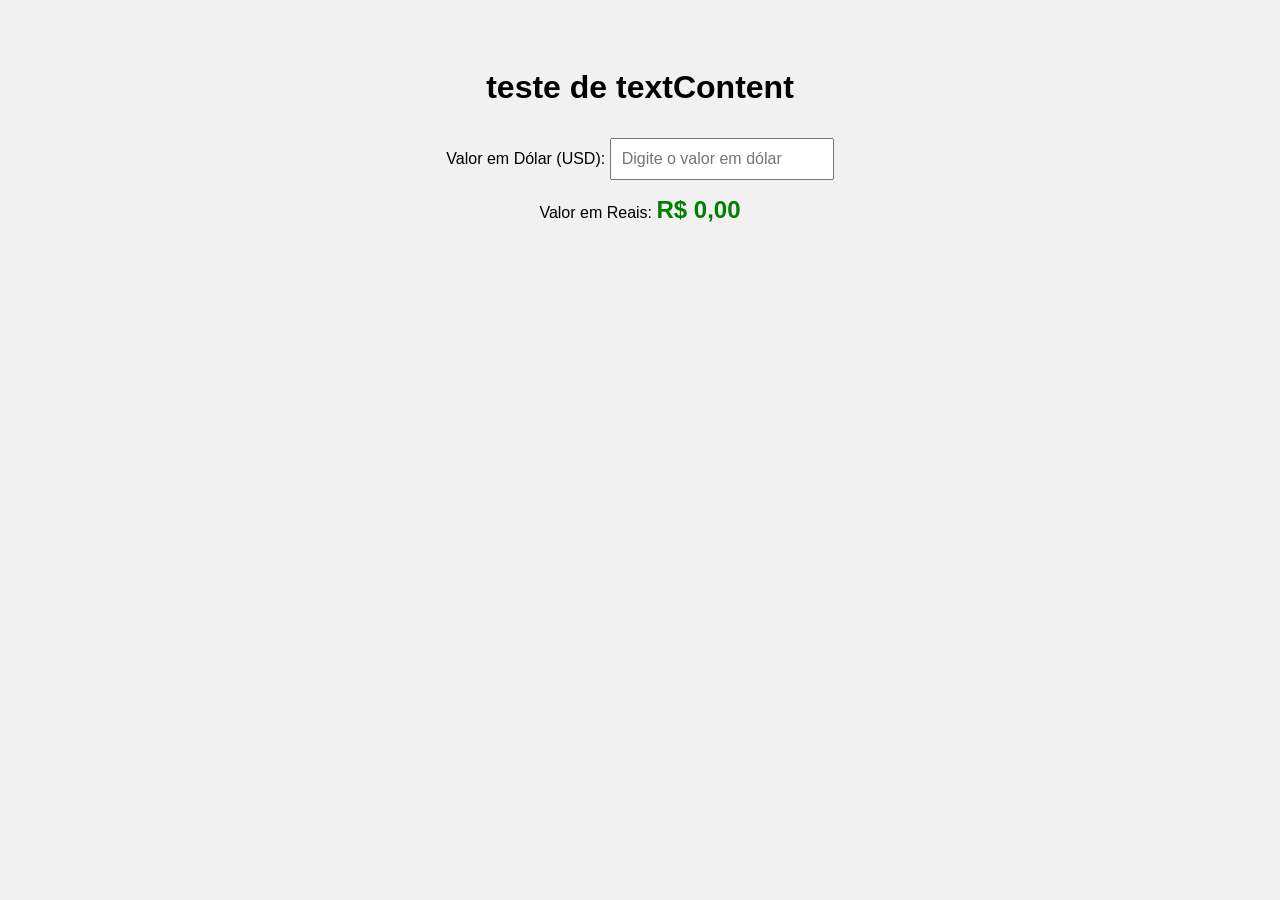
<file: conversor-moedas/index.html>
<!DOCTYPE html>
<html lang="pt-BR">
<head>
  <meta charset="UTF-8">
  <title>Conversor de Moedas</title>
  <link rel="stylesheet" href="style.css">
</head>
<body>
  <main>
    <h1 id="Titulo1">Conversor USD → BRL</h1>
    <label for="usd">Valor em Dólar (USD):</label>
    <input id="usd" type="number" placeholder="Digite o valor em dólar">

    <p>Valor em Reais: <strong id="brl">R$ 0,00</strong></p>
  </main>

  <script src="script.js"></script>
</body>
</html>
</file>
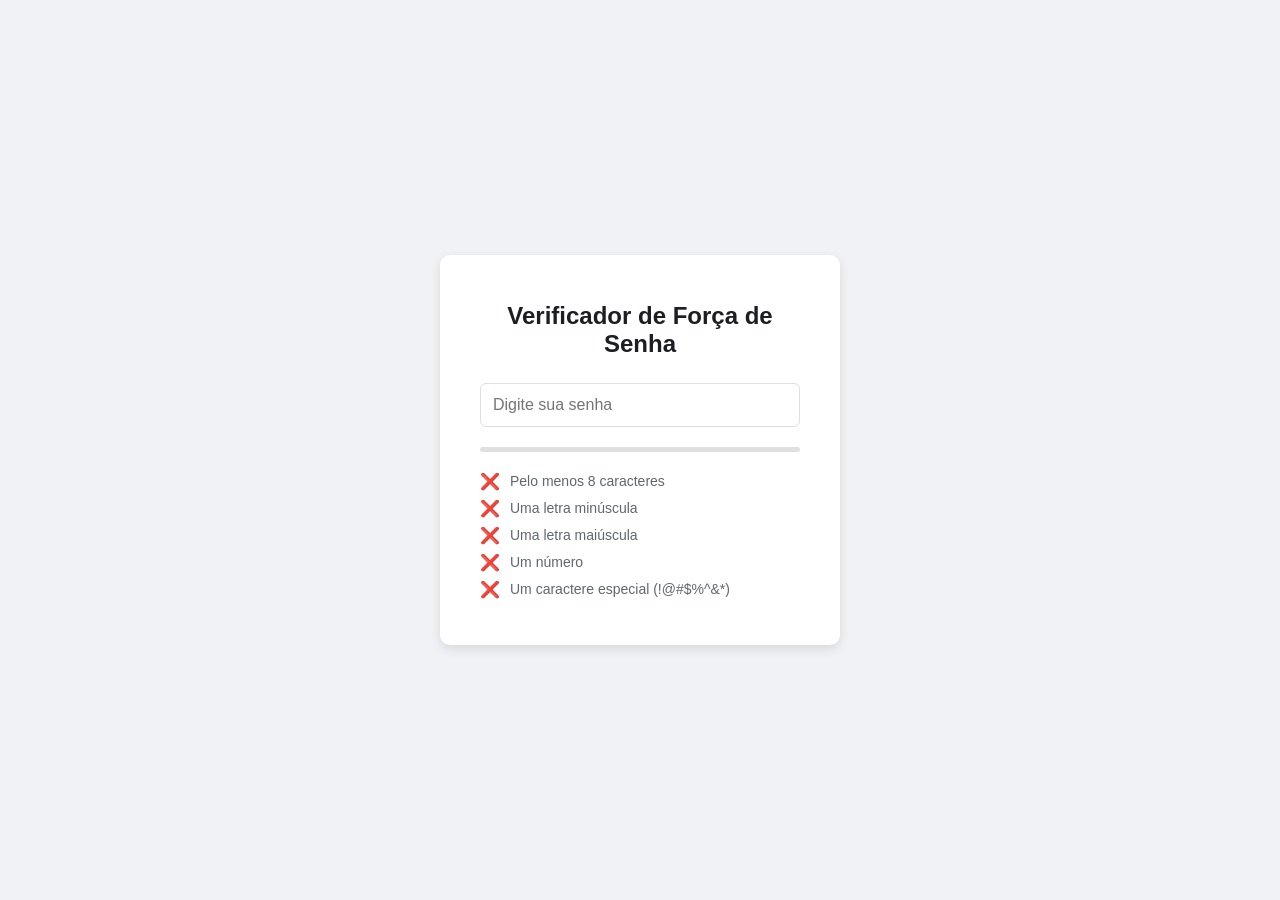
<file: Força_senha/index.html>
<!DOCTYPE html>
<html lang="pt-BR">
<head>
    <meta charset="UTF-8">
    <meta name="viewport" content="width=device-width, initial-scale=1.0">
    <title>Verificador de Força de Senha</title>
    <link rel="stylesheet" href="style.css">
</head>
<body>

    <div class="container">
        <h1>Verificador de Força de Senha</h1>
        <div class="input-container">
            <input type="password" id="password-input" placeholder="Digite sua senha">
        </div>
        <div class="strength-meter">
            <div id="strength-bar"></div>
        </div>
        <div id="password-strength-text"></div>
        <ul id="recommendations">
            <li id="length">Pelo menos 8 caracteres</li>
            <li id="lowercase">Uma letra minúscula</li>
            <li id="uppercase">Uma letra maiúscula</li>
            <li id="number">Um número</li>
            <li id="symbol">Um caractere especial (!@#$%^&*)</li>
        </ul>
    </div>

    <script src="script.js"></script>
</body>
</html>
</file>
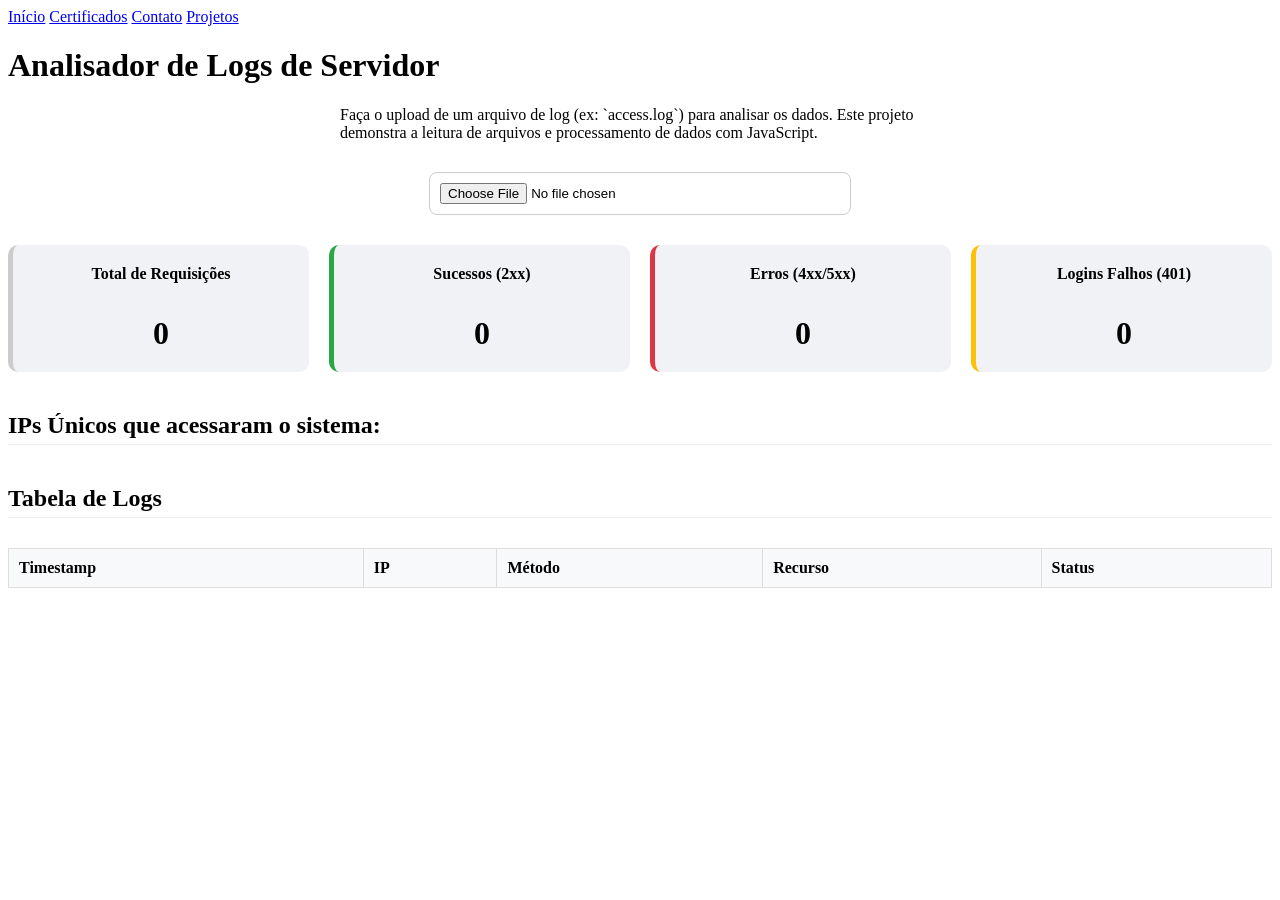
<file: analisador_logs/analisador-logs.html>
<!DOCTYPE html>
<html lang="pt-BR">
<head>
    <meta charset="UTF-8">
    <meta name="viewport" content="width=device-width, initial-scale=1.0">
    <title>Analisador de Logs - Gabriel de Assis</title>
    <link rel="stylesheet" href="style.css">
</head>
<body>
    <div class="card">
        <nav>
            <a href="index.html">Início</a>
            <a href="certificados.html">Certificados</a>
            <a href="contato.html">Contato</a>
            <a href="projetos.html">Projetos</a>
        </nav>
        
        <h1 class="page-title">Analisador de Logs de Servidor</h1>
        <p class="description" style="max-width: 600px; margin: 0 auto 30px auto;">
            Faça o upload de um arquivo de log (ex: `access.log`) para analisar os dados. Este projeto demonstra a leitura de arquivos e processamento de dados com JavaScript.
        </p>
        
        <input type="file" id="logFileInput" accept=".log, .txt">

        <div id="dashboard" class="dashboard-container">
            <div class="dashboard-card"><h3>Total de Requisições</h3><p id="totalRequests">0</p></div>
            <div class="dashboard-card success"><h3>Sucessos (2xx)</h3><p id="successRequests">0</p></div>
            <div class="dashboard-card error"><h3>Erros (4xx/5xx)</h3><p id="errorRequests">0</p></div>
            <div class="dashboard-card security"><h3>Logins Falhos (401)</h3><p id="failedLogins">0</p></div>
        </div>

        <div id="results">
            <h2>IPs Únicos que acessaram o sistema:</h2>
            <ul id="uniqueIps"></ul>
            <h2>Tabela de Logs</h2>
            <div class="table-container">
                <table id="logTable">
                    <thead>
                        <tr>
                            <th>Timestamp</th>
                            <th>IP</th>
                            <th>Método</th>
                            <th>Recurso</th>
                            <th>Status</th>
                        </tr>
                    </thead>
                    <tbody id="logTableBody">
                    </tbody>
                </table>
            </div>
        </div>
    </div>
    <script src="analisador.js"></script>
</body>
</html>
</file>
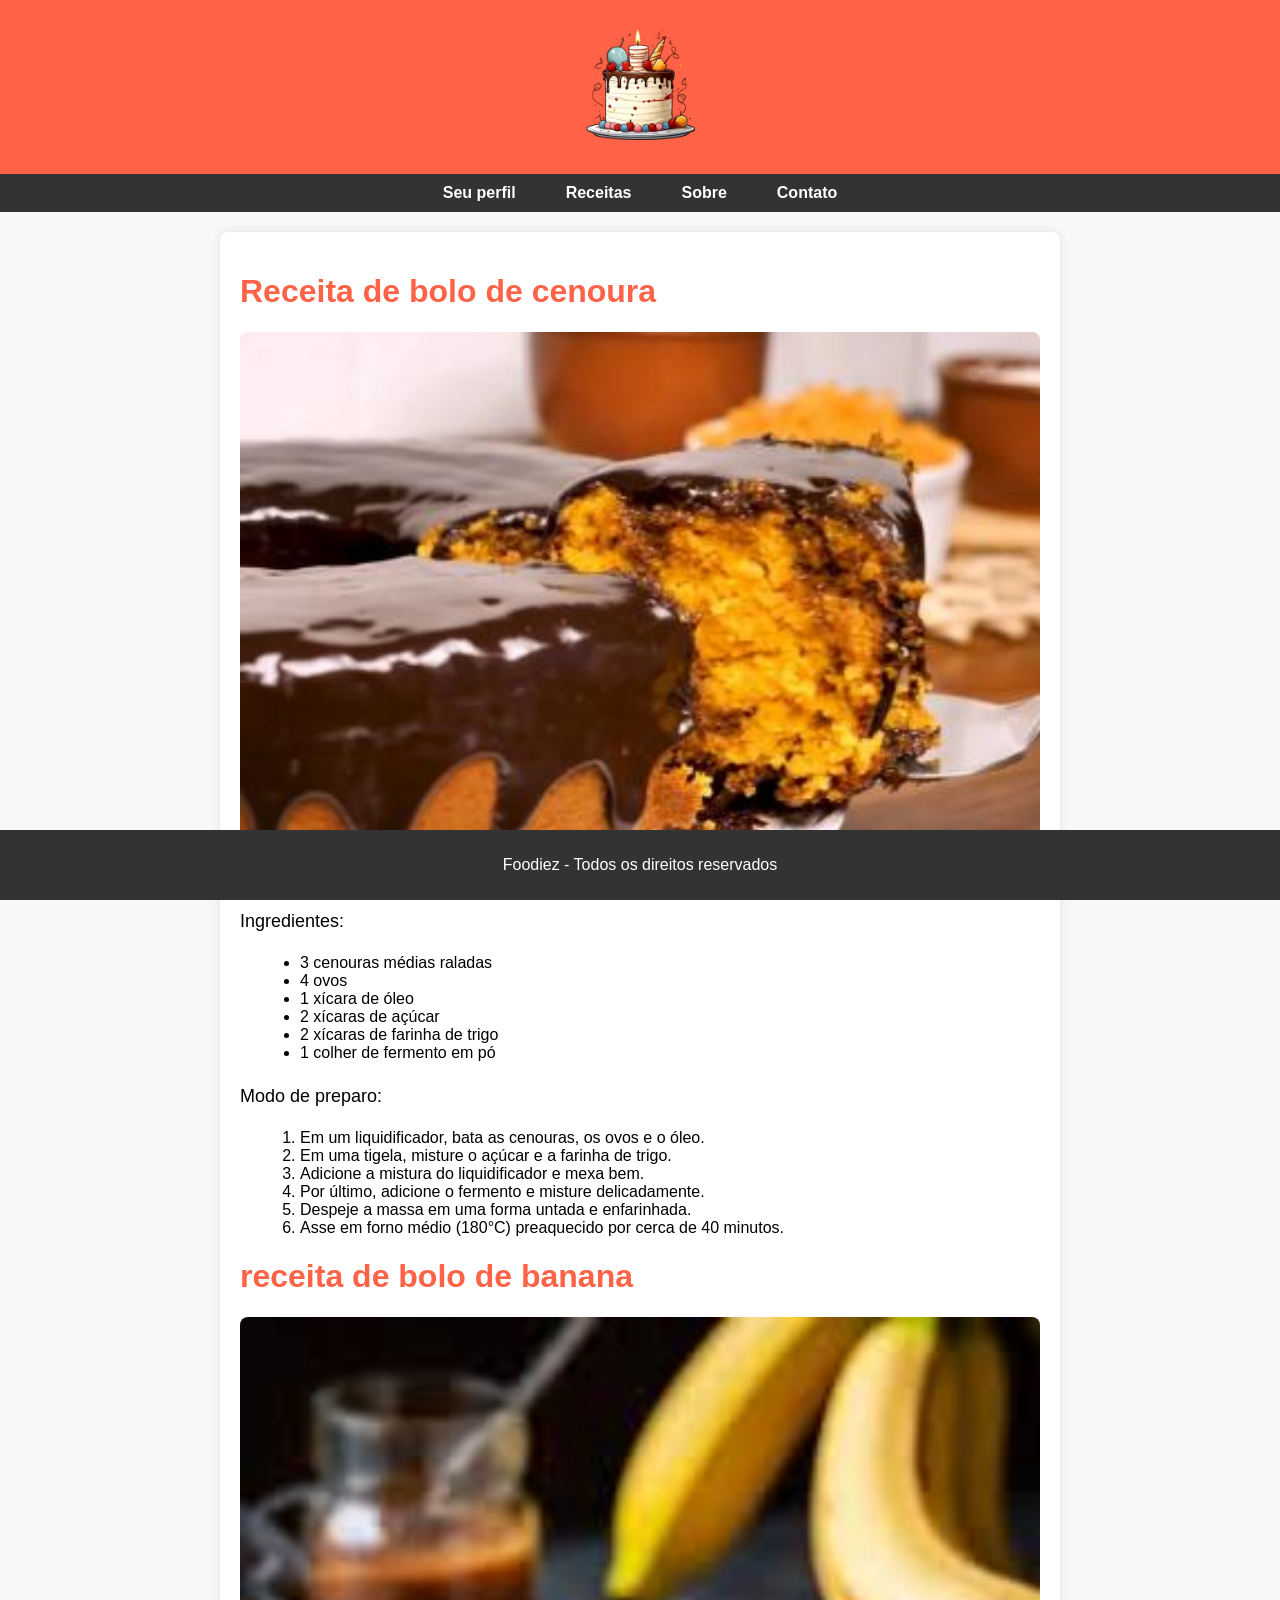
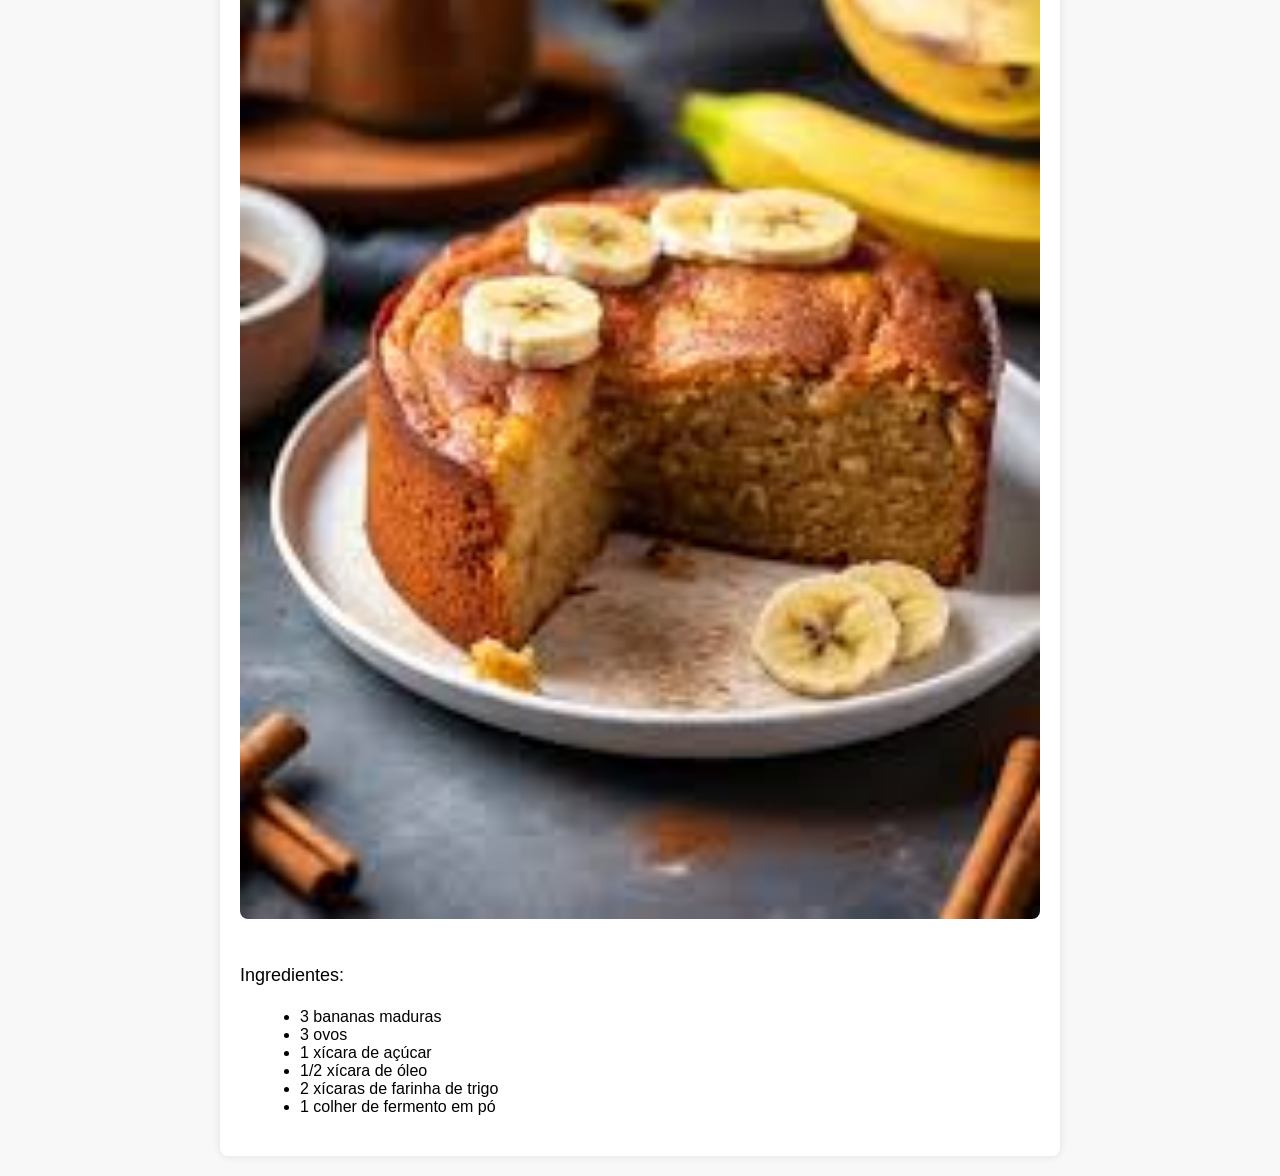
<file: Receitas/receita.html>
<!DOCTYPE html>
<html lang="pt-br">
<head>
    <meta charset="UTF-8">
    <title>Foodiez</title>
    <meta name="autor" content="Gabriel assis"> 
    <meta name="descrição" content="Uma pagína de receitas">
    <link rel="stylesheet" href="receita.css">
</head>
<body>
    <header>
        <img class="logo" src="./imagem/pngtree-happy-birthday-cake-2d-line-art-illustration-png-image_11714355.png" Alt="Imagem da logo do site"> <!-- Logo do site -->     
     </header>
    <nav>
        <ul>
            <li><a href="perfil.html" target="_blank">Seu perfil</a></li>
            <li><a href="receita.html" target="_blank">Receitas</a></li>
            <li><a href="sobre.html" target="_blank">Sobre</a></li>
            <li><a href="contato.html" target="_blank">Contato</a></li>
        </ul>
    </nav>
    <main>
        <h1>Receita de bolo de cenoura</h1>
        <img src="./imagem/365326-original.jpg" alt="Imagem do bolo de cenoura"> <!-- Imagem do bolo de cenoura -->
        <p>Ingredientes:</p>
        <ul>
            <li>3 cenouras médias raladas</li>
            <li>4 ovos</li>
            <li>1 xícara de óleo</li>
            <li>2 xícaras de açúcar</li>
            <li>2 xícaras de farinha de trigo</li>
            <li>1 colher de fermento em pó</li>
        </ul>
        <p>Modo de preparo:</p>
        <ol>
            <li>Em um liquidificador, bata as cenouras, os ovos e o óleo.</li>
            <li>Em uma tigela, misture o açúcar e a farinha de trigo.</li>
            <li>Adicione a mistura do liquidificador e mexa bem.</li>
            <li>Por último, adicione o fermento e misture delicadamente.</li>
            <li>Despeje a massa em uma forma untada e enfarinhada.</li>
            <li>Asse em forno médio (180°C) preaquecido por cerca de 40 minutos.</li>
        </ol>

        <h1> receita de bolo de banana</h1>
        <img src="./imagem/bolo_de_banana.jpg" alt="Imagem do bolo de banana"> <!-- receita de bolo de banana-->
        <p>Ingredientes:</p>
        <ul>
            <li>3 bananas maduras</li>
            <li>3 ovos</li>
            <li>1 xícara de açúcar</li>
            <li>1/2 xícara de óleo</li>
            <li>2 xícaras de farinha de trigo</li>
            <li>1 colher de fermento em pó</li>
    </main> 
    <footer>
        <p>Foodiez - Todos os direitos reservados</p>
    </footer>
     
    
</body>
</html>
</file>
<file: conversor-moedas/style.css>
body {
  font-family: Arial, sans-serif;
  background-color: #f1f1f1;
  text-align: center;
  padding: 40px;
}

input {
  padding: 10px;
  font-size: 1rem;
  margin-top: 10px;
  width: 200px;
}

strong {
  color: green;
  font-size: 1.5rem;
}
</file>
<file: Força_senha/style.css>
/* Estilos CSS */
body {
    font-family: -apple-system, BlinkMacSystemFont, "Segoe UI", Roboto, Helvetica, Arial, sans-serif, "Apple Color Emoji", "Segoe UI Emoji", "Segoe UI Symbol";
    background-color: #f0f2f5;
    display: flex;
    justify-content: center;
    align-items: center;
    height: 100vh;
    margin: 0;
    color: #333;
}

.container {
    background-color: #ffffff;
    padding: 30px 40px;
    border-radius: 10px;
    box-shadow: 0 4px 12px rgba(0, 0, 0, 0.1);
    width: 100%;
    max-width: 400px;
    box-sizing: border-box;
}

h1 {
    text-align: center;
    color: #1c1e21;
    margin-bottom: 25px;
    font-size: 24px;
}

.input-container {
    position: relative;
    margin-bottom: 20px;
}

#password-input {
    width: 100%;
    padding: 12px;
    border: 1px solid #dddfe2;
    border-radius: 6px;
    font-size: 16px;
    box-sizing: border-box;
    transition: border-color 0.3s;
}

#password-input:focus {
    outline: none;
    border-color: #1877f2;
}

.strength-meter {
    height: 5px;
    width: 100%;
    background-color: #e0e0e0;
    border-radius: 5px;
    margin-top: 10px;
    overflow: hidden;
}

#strength-bar {
    height: 100%;
    width: 0;
    background-color: #ff4d4f;
    transition: width 0.3s, background-color 0.3s;
}

#password-strength-text {
    text-align: right;
    font-size: 12px;
    margin-top: 5px;
    color: #606770;
}

#recommendations {
    margin-top: 20px;
    padding-left: 0;
    list-style-type: none;
}

#recommendations li {
    font-size: 14px;
    color: #606770;
    margin-bottom: 8px;
    display: flex;
    align-items: center;
}

#recommendations li::before {
    content: '❌';
    margin-right: 10px;
    font-size: 16px;
}

#recommendations li.valid {
    color: #2b8a3e;
    text-decoration: line-through;
}

#recommendations li.valid::before {
    content: '✅';
}
</file>
<file: analisador_logs/style.css>
/* --- ESTILOS PARA O ANALISADOR DE LOGS --- */
#logFileInput {
    display: block;
    margin: 0 auto 30px auto;
    border: 1px solid #ccc;
    padding: 10px;
    border-radius: 8px;
    width: 100%;
    max-width: 400px;
}

.dashboard-container {
    display: grid;
    grid-template-columns: repeat(auto-fit, minmax(200px, 1fr));
    gap: 20px;
    margin-bottom: 30px;
}

.dashboard-card {
    background: #f0f2f5;
    padding: 20px;
    border-radius: 10px;
    text-align: center;
    border-left: 5px solid #ccc;
}
.dashboard-card h3 {
    margin-top: 0;
    font-size: 1em;
}
.dashboard-card p {
    font-size: 2em;
    font-weight: 700;
    margin-bottom: 0;
}

/* Cores específicas para os cards */
.dashboard-card.success { border-color: #28a745; }
.dashboard-card.error { border-color: #dc3545; }
.dashboard-card.security { border-color: #ffc107; }

#results h2 {
    text-align: left;
    margin-top: 40px;
    margin-bottom: 10px;
    border-bottom: 1px solid #eee;
    padding-bottom: 5px;
}
#uniqueIps {
    text-align: left;
    list-style-type: square;
    padding-left: 20px;
}

.table-container {
    overflow-x: auto; /* Garante que a tabela seja rolável em telas pequenas */
}

#logTable {
    width: 100%;
    border-collapse: collapse;
    margin-top: 20px;
}
#logTable th, #logTable td {
    border: 1px solid #ddd;
    padding: 10px;
    text-align: left;
}
#logTable th {
    background-color: #f8f9fa;
}
#logTable tbody tr:nth-child(even) {
    background-color: #f9f9f9;
}

/* Destaque para linhas com erros */
#logTable tbody tr.error-row {
    background-color: #f8d7da;
    color: #721c24;
    font-weight: bold;
}
</file>
<file: Receitas/receita.css>
/* Estilos globais */
body {
    font-family: Arial, sans-serif;
    margin: 0;
    padding: 0;
    background-color: #f8f8f8;
}

/* Cabeçalho */
header {
    background-color: #ff6347;
    padding: 10px 0;
    text-align: center;
}

header .logo {
    max-width: 150px;
}

/* Navegação */
nav {
    background-color: #333;
}

nav ul {
    list-style: none;
    padding: 0;
    margin: 0;
    display: flex;
    justify-content: center;
}

nav ul li {
    margin: 0 15px;
}

nav ul li a {
    color: white;
    text-decoration: none;
    font-weight: bold;
    padding: 10px;
    display: block;
}

nav ul li a:hover {
    background-color: #ff6347;
    border-radius: 4px;
}

/* Conteúdo principal */
main {
    padding: 20px;
    max-width: 800px;
    margin: 20px auto;
    background-color: white;
    box-shadow: 0 0 10px rgba(0, 0, 0, 0.1);
    border-radius: 8px;
}

main h1 {
    color: #ff6347;
}

main img {
    width: 100%;
    height: auto;
    border-radius: 8px;
    margin-bottom: 20px;
}

main p {
    font-size: 18px;
    line-height: 1.6;
}

main ul, main ol {
    margin-left: 20px;
    margin-bottom: 20px;
}

/* Rodapé */
footer {
    background-color: #333;
    color: white;
    text-align: center;
    padding: 10px 0;
    position: fixed;
    width: 100%;
    bottom: 0;
}
</file>
